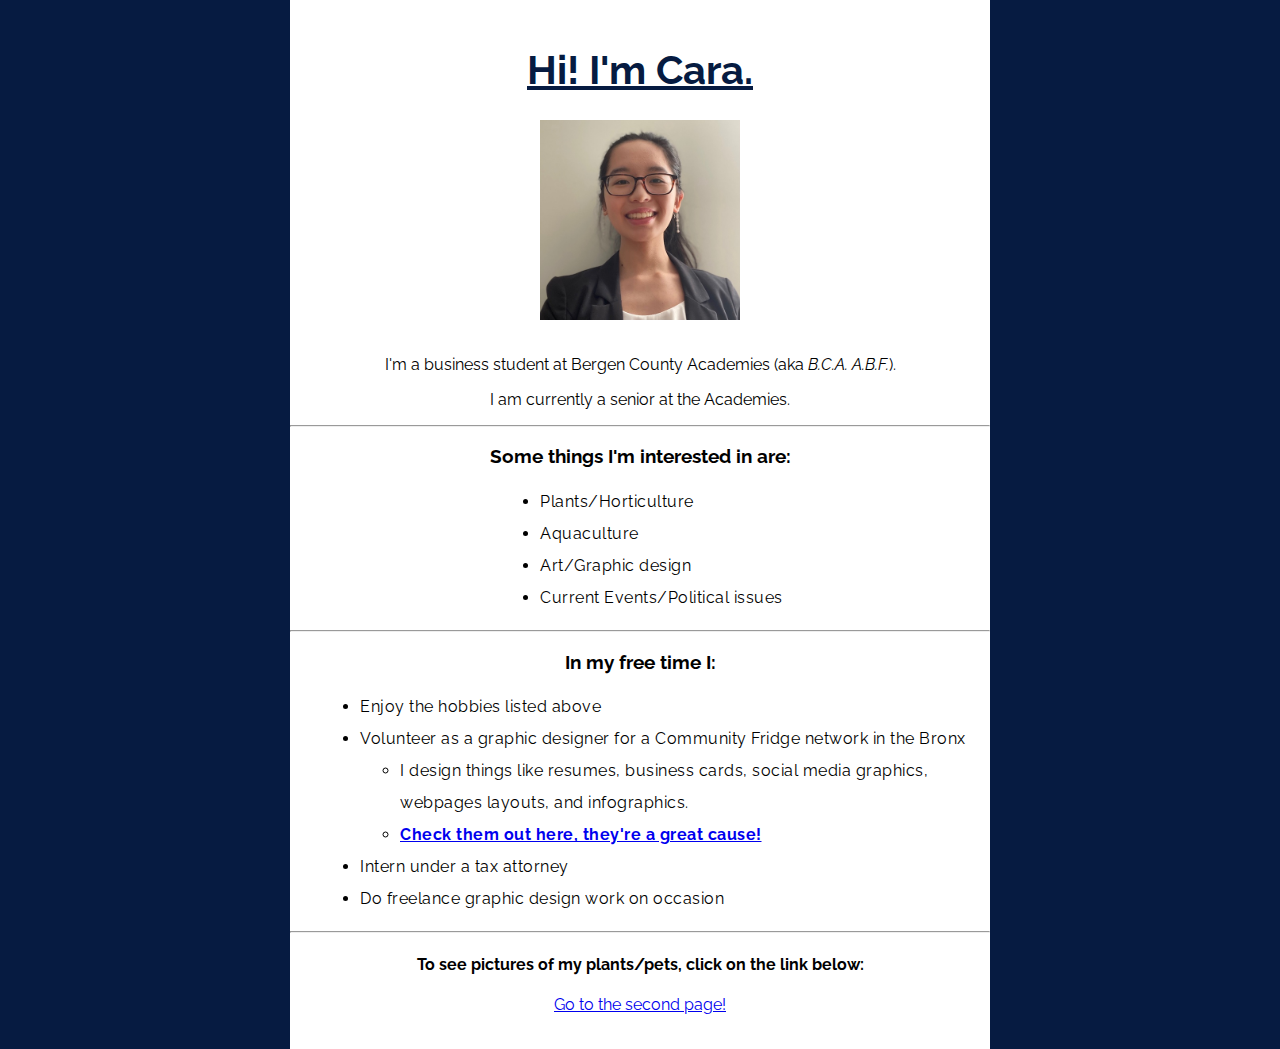
<file: index.html>
<!DOCTYPE html>


<htlml>

    <head>
        <meta charset="utf-8">
        <title> Cara's Webpage </title>
        <link href="style.css" rel="stylesheet" type="text/css">
        <link rel="preconnect" href="https://fonts.googleapis.com">
        <link rel="preconnect" href="https://fonts.gstatic.com" crossorigin>
        <link href="https://fonts.googleapis.com/css2?family=Raleway:wght@200&display=swap" rel="stylesheet">
    </head>

    <body>
        <br>
        <h1>Hi! I'm Cara.</h1>
        <img src="images/Face.jpg" alt="A picture of my face" title="the only headshot i could find" width="200"
            height="200">
        <br>
        <p> I'm a business student at Bergen County Academies (aka <em>B.C.A. A.B.F.</em>).</p>
        <p> I am currently a senior at the Academies. <em> </em></p>

        <hr size="2">

        <h3 class="center"> Some things I'm interested in are: </h3>
        <ul class="ultype1">
            <li>Plants/Horticulture</li>
            <li>Aquaculture</li>
            <li>Art/Graphic design</li>
            <li>Current Events/Political issues</li>
        </ul>

        <hr>

        <h3 class="center"> In my free time I: </h3>
        <ul class="ultype2">
            <li>Enjoy the hobbies listed above</li>
            <li>Volunteer as a graphic designer for a Community Fridge network in the Bronx </li>
            <ul>
                <li>I design things like resumes, business cards, social media graphics, webpages layouts, and
                    infographics. </li>
                <strong>
                    <li> <a href="https://www.motthavenfridge.com/"> Check them out here, they're a great cause!</a>
                    </li>
                </strong>
            </ul>
            <li>Intern under a tax attorney </li>
            <li>Do freelance graphic design work on occasion </li>
        </ul>

        <hr size="2">

        <h4 class="center"> To see pictures of my plants/pets, click on the link below: </h4>
        <p>
            <a href="pagetwo.html"> Go to the second page!</a>
        </p>
        <br>



    </body>
</htlml>
</file>
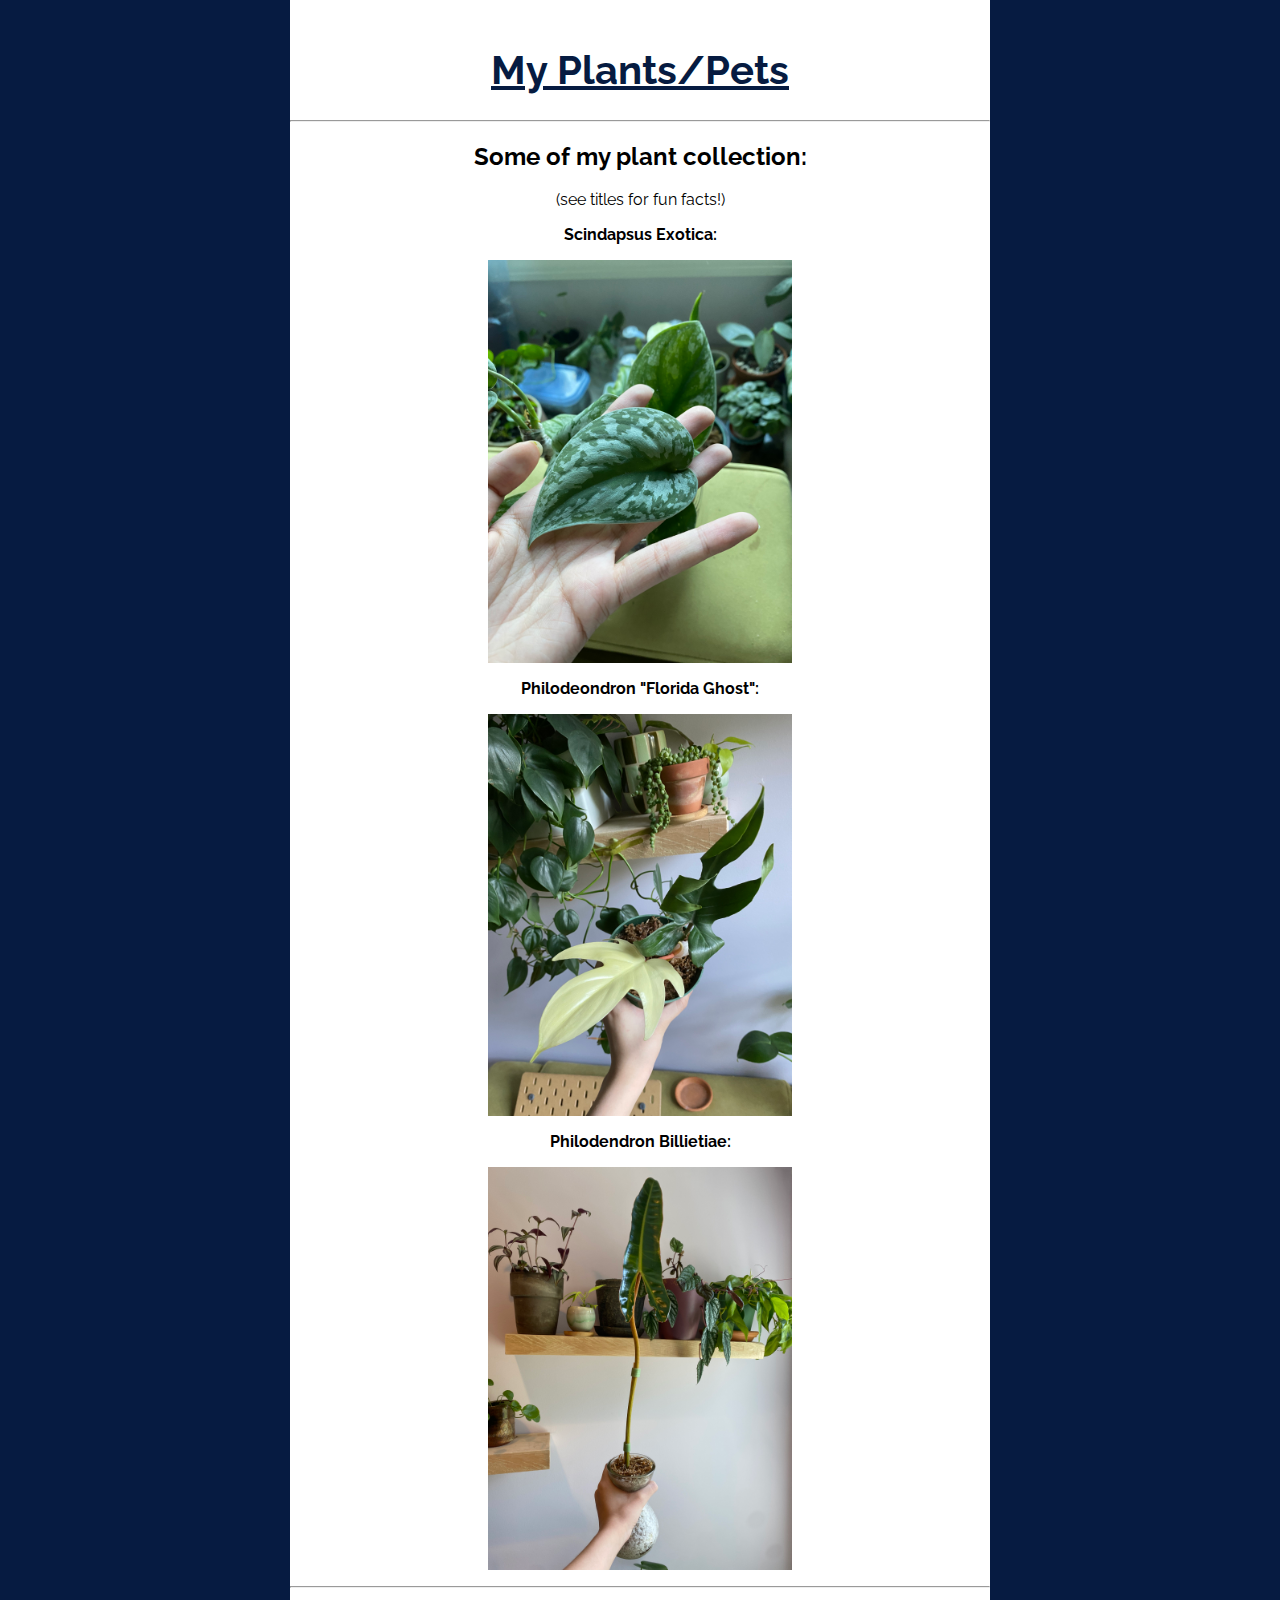
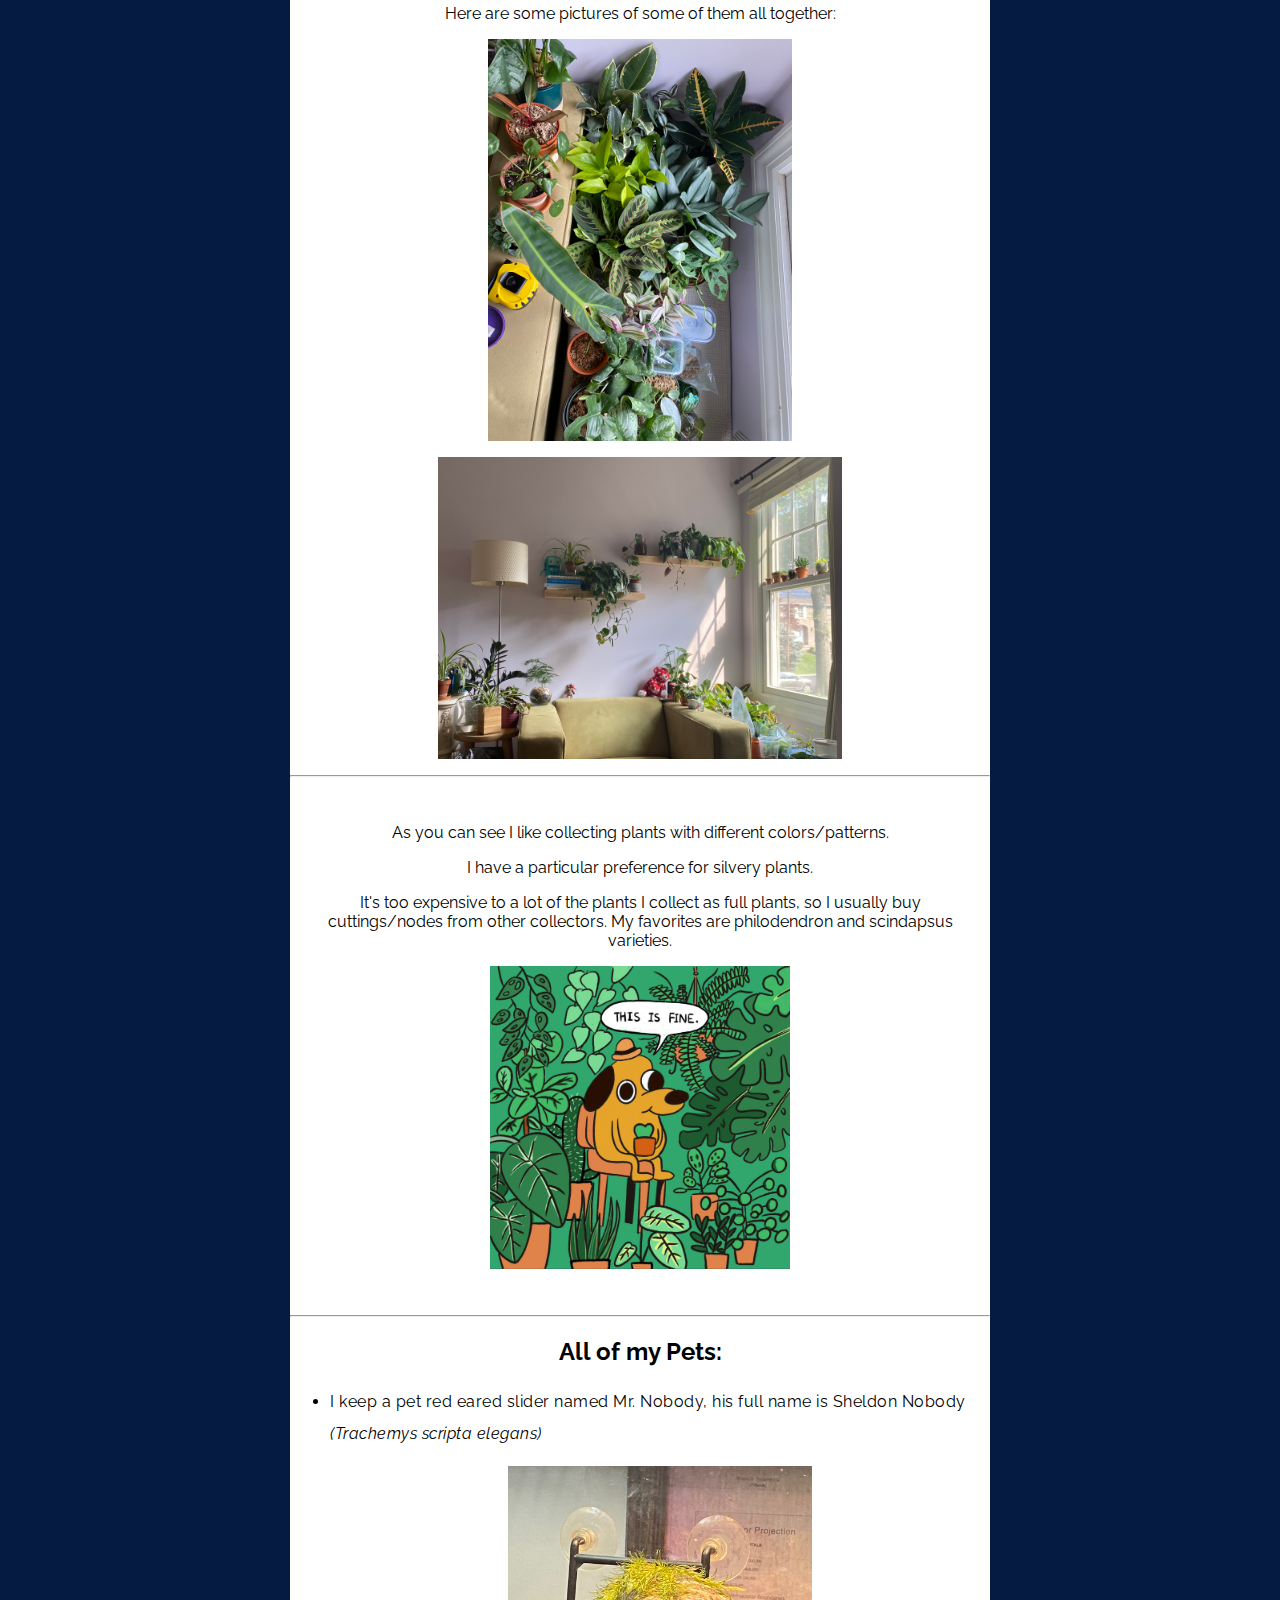
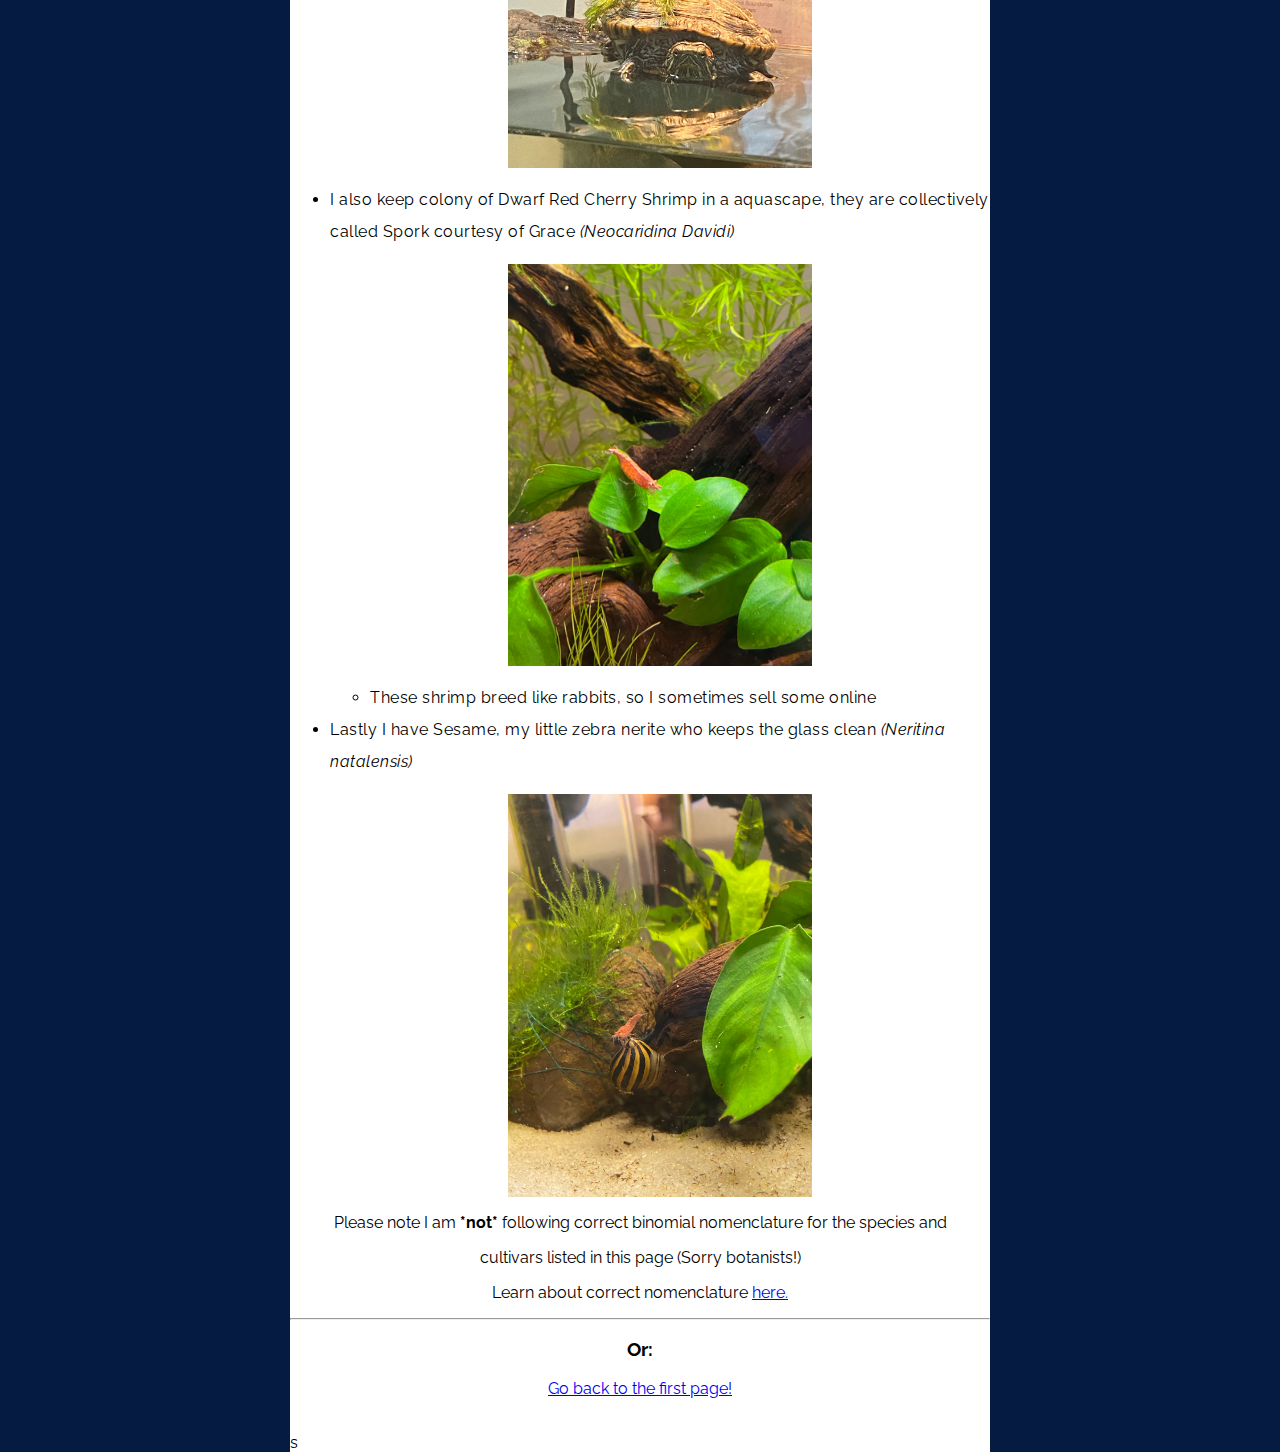
<file: pagetwo.html>
<!DOCTYPE html>

<htlml>

    <head>
        <meta charset="utf-8">
        <title> My Plants/Pets </title>
        <link href="styletwo.css" rel="stylesheet" type="text/css">
        <link href="style.css" rel="stylesheet" type="text/css">
        <link rel="preconnect" href="https://fonts.googleapis.com">
        <link rel="preconnect" href="https://fonts.gstatic.com" crossorigin>
        <link href="https://fonts.googleapis.com/css2?family=Raleway:wght@200&display=swap" rel="stylesheet">

    </head>

    <body>
        <br>
        <h1> My Plants/Pets </h1 >
      
        <hr>
        <h2> Some of my plant collection: </h2>
        <p>(see titles for fun facts!)</p>

        <p class="plantname">Scindapsus Exotica:</p>
        <p>
            <img src="images/exotica.jpeg" alt="A picture of Scindapsus Exotica"
                title="the leaves have the silver patches because of blister variegation, bubbles of air in the leaves that appear sparkly"
                width="303.2" height=402.4>
        </p>

        <p class="plantname">Philodeondron "Florida Ghost":</p>
        <p>
            <img src="images/floridaghost.jpeg" alt="A picture of Philo. Florida Ghost"
                title="the leaves emerge a beautiful cream color with bright pink petioles, the old leaf is from the original cutting"
                width="303.2" height=402.4>
        </p>

        <p class="plantname">Philodendron Billietiae:</p>
        <p>
            <img src="images/Billie.jpeg" alt="A picture of Philo. Billietiae"
                title="These plants get enormous, I'm growing a baby from the enormous cutting" width="303.2"
                height=402.4>
        </p>

        <hr>

        <p>Here are some pictures of some of them all together:</p>
        <p>
            <img src="images/grouppic.jpeg" alt="A picture of a group of different plants on a bench" width="303.2"
                height=402.4>
        </p>
        <p>
            <img src="images/wall.jpeg" alt="A picture of the plants in the corner of my room" width="403.2"
                height=302.4>
        </p>
        <hr>
        </ul>
        
        <div class="coolbox">

            <p>As you can see I like collecting plants with different colors/patterns.</p>
            <p>I have a particular preference for silvery plants.</p>
            <p>It's too expensive to a lot of the plants I collect as full plants, so I usually buy cuttings/nodes from
                other collectors. My favorites are philodendron and scindapsus varieties.</p>
            <p>
            <img src="images/fine.jpeg" alt="fire dog meme but its plants" title="more or less what I think while sitting in that chair"
                width="300.2" height=302.4>
                    
        </div>
       
       
            <hr>
        </p>

        <h2> All of my Pets: </h2>
        <ul>
            <li>I keep a pet red eared slider named Mr. Nobody, his full name is Sheldon Nobody <em>(Trachemys scripta
                    elegans)</em></li>
            <p>
                <img src="images/nobody.jpeg" alt="My turtle" title="swamp troll creature" width="303.2" height=302.4>
            </p>
            <li>I also keep colony of Dwarf Red Cherry Shrimp in a aquascape, they are collectively called Spork
                courtesy of Grace <em>(Neocaridina Davidi)</em></li>
            <p>
                <img src="images/shrimp.jpeg" alt="one of my shrimp in it's tank"
                    title="the colorful plump shrimp are female" width="303.2" height=402.4>
            </p>
            <ul>
                <li>These shrimp breed like rabbits, so I sometimes sell some online </li>
            </ul>
            <li>Lastly I have Sesame, my little zebra nerite who keeps the glass clean <em>(Neritina natalensis)</em>
            </li>
            <p>
                <img src="images/snail.jpeg" alt="one of my shrimp riding my snail"
                    title="the pioneers used to ride these babies for miles" width="303.2" height=402.4>
            </p>
        </ul>

        <p> Please note I am <strong>*not*</strong> following correct binomial nomenclature for the species and</p>    
        <p>cultivars listed in this page (Sorry botanists!)</p>
        <p> Learn about correct nomenclature <a href="https://en.wikipedia.org/wiki/Binomial_nomenclature"> here.</a> </p>
        <hr>
        <h3 class= "centerme"> Or: </h3>
        <p><a href="index.html"> Go back to the first page!</a></p>
        <br>

</htlml>s
</file>
<file: style.css>
html{
    background-color:rgb(6, 27, 65);
    font-family: 'Raleway', sans-serif;
}

h1{
    font-size: 40px;
    text-align: center;
    color:rgb(6, 27, 65);
    text-decoration: underline;

}

img{
    display: block;
    margin: 0 auto;
}
p{
    font-size: 16px;
    line-height: center;
    letter-spacing: .5;
    text-align: center;
}

li{
    font-size: 16px;
    line-height: 2;
    letter-spacing: .5px;
}

.bold{
    font-weight:bold;
}

body{
    background-color:rgb(255, 255, 255);
    width: 700px;
    margin: 0 auto;
}

.center{
    text-align: center;
}

.ultype1{
    padding-left: 250px;
}

.ultype2{
    padding-left: 70px;
}
</file>
<file: styletwo.css>
html{
    background-color:rgb(6, 27, 65);
    font-family: 'Raleway', sans-serif;
}


div.coolbox{
    margin:10px;
    padding: 20px;
    border: lightblue;
}

body{
    background-color:rgb(255, 255, 255);
    width: 700px;
    margin: 0 auto;
}

p{
    font-size: 16px;
    line-height: center;
    letter-spacing: .5;
    text-align: center;
}

h1{
    font-size: 40px;
    text-align: center;
    color:rgb(6, 27, 65);
    text-decoration: underline;

}

h2{
    text-align: center;
}

.plantname{
    font-weight: bold;
}

.centerme{
    text-align: center;
}
</file>
